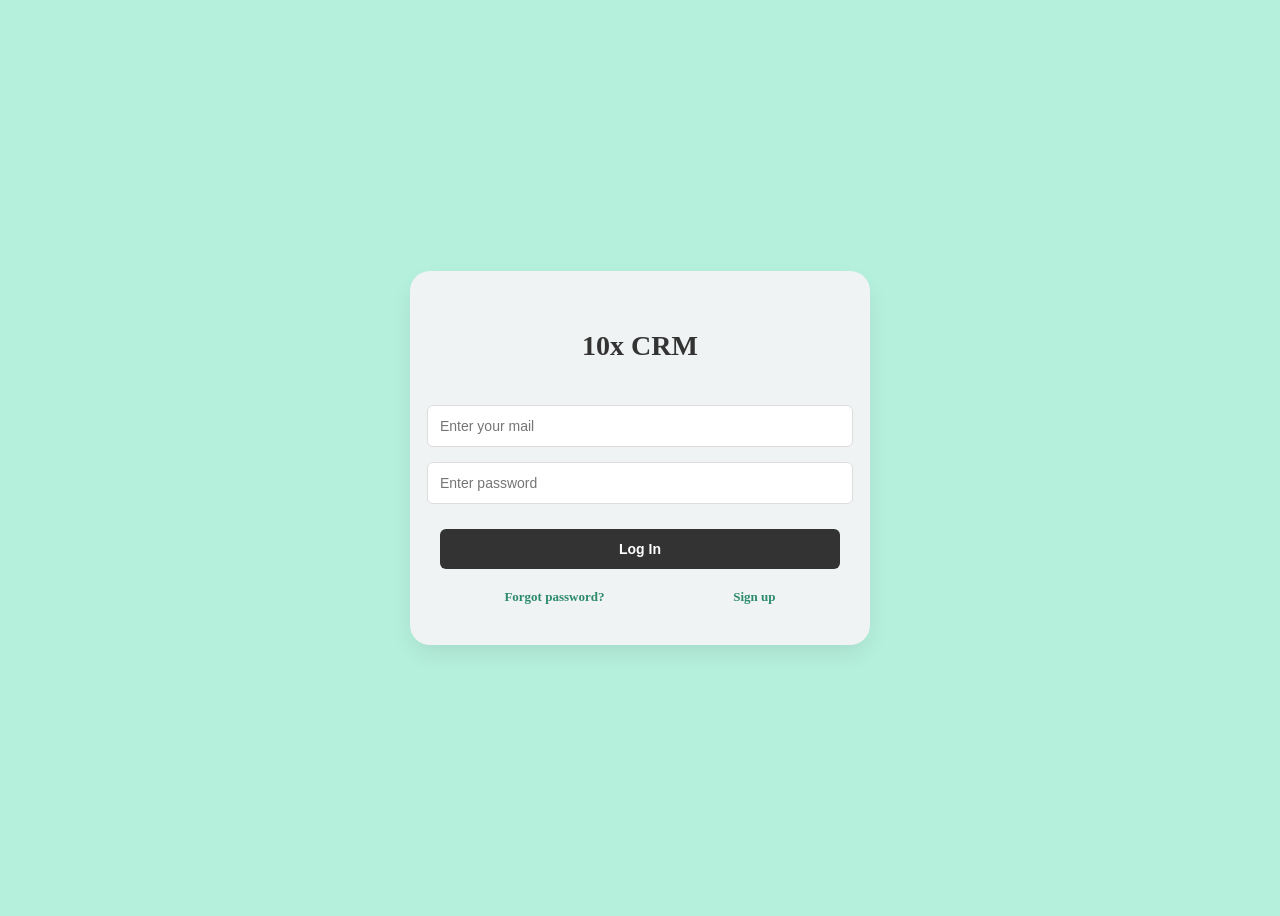
<file: index.html>
<!DOCTYPE html>
<html lang="en">
<head>
    <meta charset="UTF-8">
    <meta name="viewport" content="width=device-width, initial-scale=1.0">
    <title>LogIn Page</title>
    <link rel="stylesheet" href="./css/style.css">
</head>
<body class="flex_rule">
    
    <main class="main_wrapper flex_rule">
        <header>
        <h1>10x CRM</h1>
    </header>
        <form class="login_form flex_rule" id="login_form">
            <input type="email" placeholder="Enter your mail" id="log_mail">
            <input type="password" placeholder="Enter password" id="log_pass">
        
        <button type="submit" id="log_butt">Log In</button>
        </form>
        <div class="login_action">
            <a href="#">Forgot password?</a>
            <a href="signup.html">Sign up</a>
        </div>
    </main>
    <script src="./js/auth.js"></script>
</body>
</html>
</file>
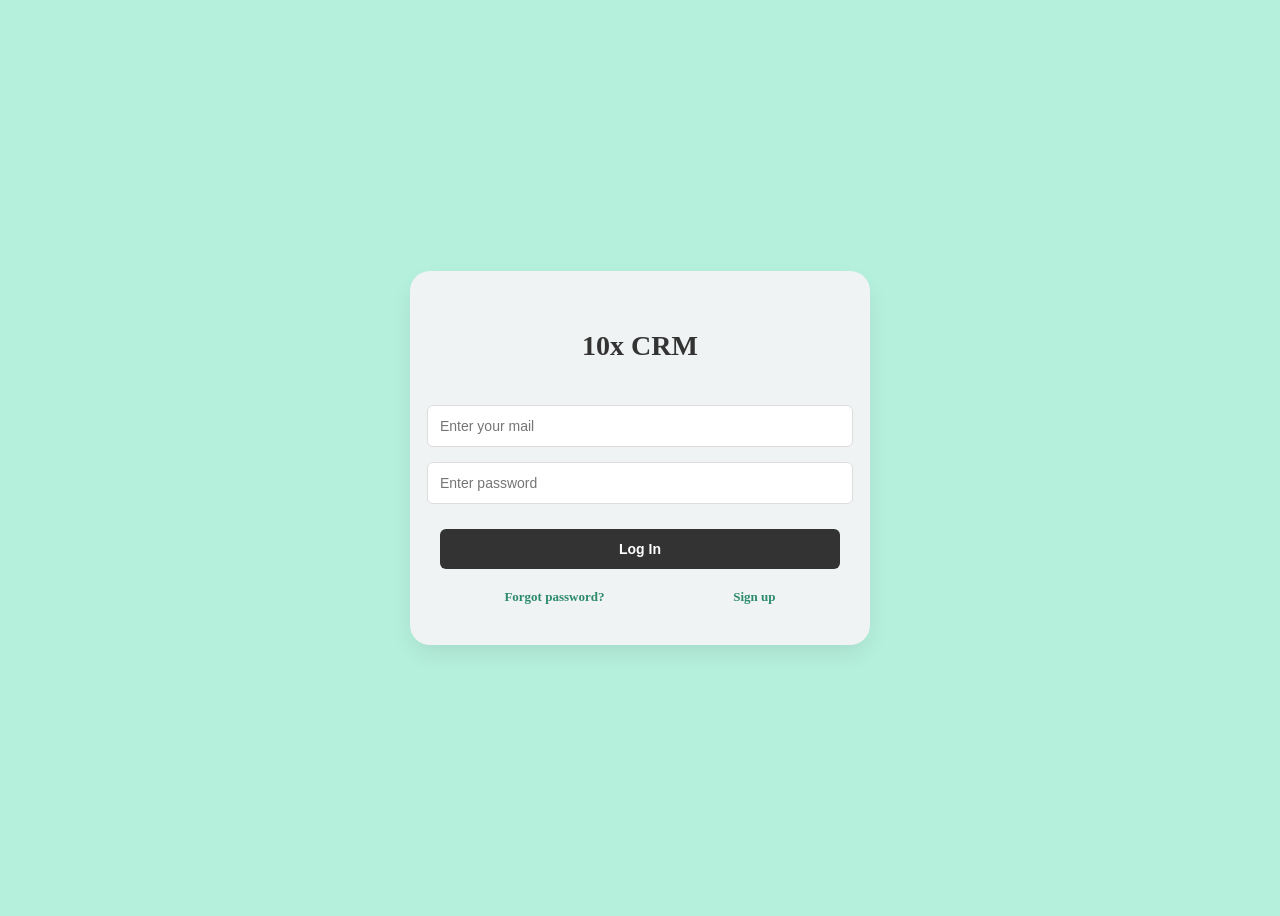
<file: dashboard.html>
<!DOCTYPE html>
<html lang="en">

<head>
    <meta charset="UTF-8">
    <meta name="viewport" content="width=device-width, initial-scale=1.0">
    <title>Dashboard</title>
    <link rel="stylesheet" href="./css/style.css">
</head>

<body class="flex_rule">

    <main class="main_wrapper flex_rule">
        <header>
            <h1 id="welcome_user">Welcome!</h1>
        </header>

        <!-- search and filter part -->
        <div class="controls">
            <input type="text" id="search_input" placeholder="Search by name...">
            <select id="gender_filter">
                <option value="all">All Genders</option>
                <option value="male">Male</option>
                <option value="female">Female</option>
            </select>
        </div>
        <!-- empty table simple for clients -->
        <div class="table-container">
            <table class="crm_table">
                <thead>
                    <tr>
                        <th>Avatar</th>
                        <th>Name</th>
                        <th>Email</th>
                        <th>Gender</th>
                        <th>Actions</th>
                    </tr>
                </thead>
                <tbody id="clients_table_body"></tbody>
            </table>
        </div>

        <button id="logout_butt">Log Out</button>
    </main>

    <script src="./js/dashbord.js"></script>
</body>

</html>
</file>
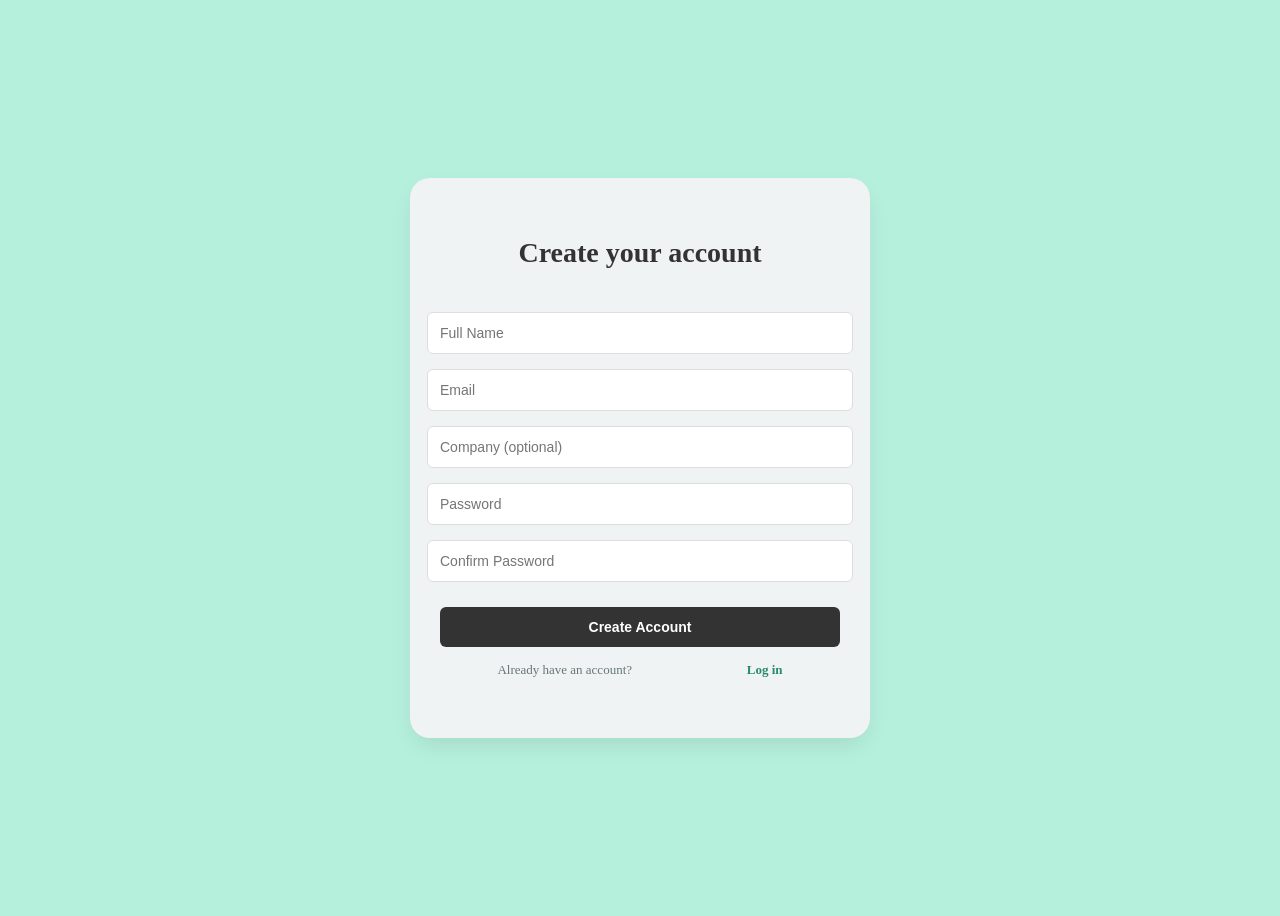
<file: signup.html>
<!DOCTYPE html>
<html lang="en">
<head>
    <meta charset="UTF-8">
    <meta name="viewport" content="width=device-width, initial-scale=1.0">
    <title>Sign up</title>
    <link rel="stylesheet" href="./css/style.css">
</head>
<body class="flex_rule">
    
    <main class="main_wrapper flex_rule" id="reg_form">
        <header>
        <h1>Create your account</h1>
    </header>
        <form class="login_form flex_rule">
           <input type="text" placeholder="Full Name" id="reg_name" autocomplete="name" required>
           <input type="text" placeholder="Email" id="reg_email" autocomplete="email" required>
           <input type="text" placeholder="Company (optional)" id="reg_company" autocomplete="organization">
           <input type="password" placeholder="Password" id="reg_pass" autocomplete="new-password" required>
           <input type="password" placeholder="Confirm Password" id="reg_pass_conf" autocomplete="new-password" required>
           <button type="submit" id="reg_butt">Create Account</button>
           <div class="login_action">
            <span>Already have an account?</span>
            <a href="index.html">Log in</a>
           </div>
           
           
        </form>
    </main>
    <script src="./js/auth.js"></script>
</body>
</html>
</file>
<file: css/style.css>
#logout_butt {
  background-color: #d9534f;
  color: white;
  border: none;
  padding: 10px 20px;
  border-radius: 6px;
  cursor: pointer;
  font-weight: bold;
  width: 100%;
  margin-top: 10px;
}
#logout_butt:hover {
  background-color: #c9302c;
}

.controls {
  margin-bottom: 20px;
  width: 100%;
  display: flex;
  gap: 10px;
}
.controls input, .controls select {
  padding: 8px;
  border-radius: 4px;
  border: 1px solid #ccc;
}
.controls input {
  flex: 1;
}

.table-container {
  width: 100%;
  overflow-x: auto;
  margin-bottom: 20px;
  -webkit-overflow-scrolling: touch;
}
.table-container::-webkit-scrollbar {
  height: 6px;
}
.table-container::-webkit-scrollbar-thumb {
  background: #ccc;
  border-radius: 4px;
}

.crm_table {
  width: 100%;
  border-collapse: collapse;
  text-align: left;
  border: 1px solid #ddd;
  min-width: 700px;
}
.crm_table th, .crm_table td {
  padding: 4px 6px;
  border: 1px solid #ddd;
  vertical-align: middle;
}
.crm_table th {
  background-color: #f2f2f2;
  font-weight: bold;
}
.crm_table th:nth-child(1) {
  width: 70px;
  text-align: center;
}
.crm_table th:nth-child(2) {
  width: 100px;
}
.crm_table th:nth-child(3) {
  width: 200px;
}
.crm_table th:nth-child(4) {
  width: 50px;
}
.crm_table th:nth-child(5) {
  width: 50px;
  text-align: center;
}
.crm_table tbody td:nth-child(1), .crm_table tbody td:nth-child(5) {
  text-align: center;
}
.crm_table tbody td img {
  display: block;
  margin: 0 auto;
}
.crm_table tr:nth-child(even) {
  background-color: #f9f9f9;
}

.main_wrapper {
  display: flex;
  flex-direction: column;
  background-color: rgb(240, 243, 243);
  border-radius: 20px;
  width: 100%;
  max-width: 420px;
  padding: 40px 30px;
  box-shadow: 0 10px 25px -5px rgba(0, 0, 0, 0.1);
}

body {
  min-height: 100vh;
  background-color: #b5f0dc;
}

.flex_rule {
  display: flex;
  justify-content: center;
  align-items: center;
}

.main_wrapper {
  display: flex;
  flex-direction: column;
  background-color: rgb(240, 243, 243);
  border-radius: 20px;
  width: 100%;
  max-width: 400px;
  padding: 40px 30px;
  box-shadow: 0 10px 25px -5px rgba(0, 0, 0, 0.1);
}
.main_wrapper header {
  margin-bottom: 25px;
}
.main_wrapper header h1 {
  font-size: 28px;
  color: #333;
}

.login_form {
  display: flex;
  flex-direction: column;
  gap: 15px;
  width: 100%;
  margin-bottom: 20px;
}
.login_form input, .login_form button {
  width: 100%;
  padding: 12px;
  border-radius: 6px;
  border: 1px solid #ddd;
  font-size: 14px;
  outline: none;
}
.login_form input:focus {
  border-color: #b5f0dc;
}
.login_form button {
  background-color: #333;
  color: white;
  border: none;
  cursor: pointer;
  font-weight: bold;
  margin-top: 10px;
  transition: background 0.2s;
}
.login_form button:hover {
  background-color: #444;
}

.login_action {
  display: flex;
  justify-content: space-around;
  width: 100%;
  font-size: 13px;
}
.login_action a {
  color: #2b8a6a;
  text-decoration: none;
  font-weight: 600;
}
.login_action a:hover {
  text-decoration: underline;
}
.login_action span {
  color: #677;
}

/*# sourceMappingURL=style.css.map */
</file>
